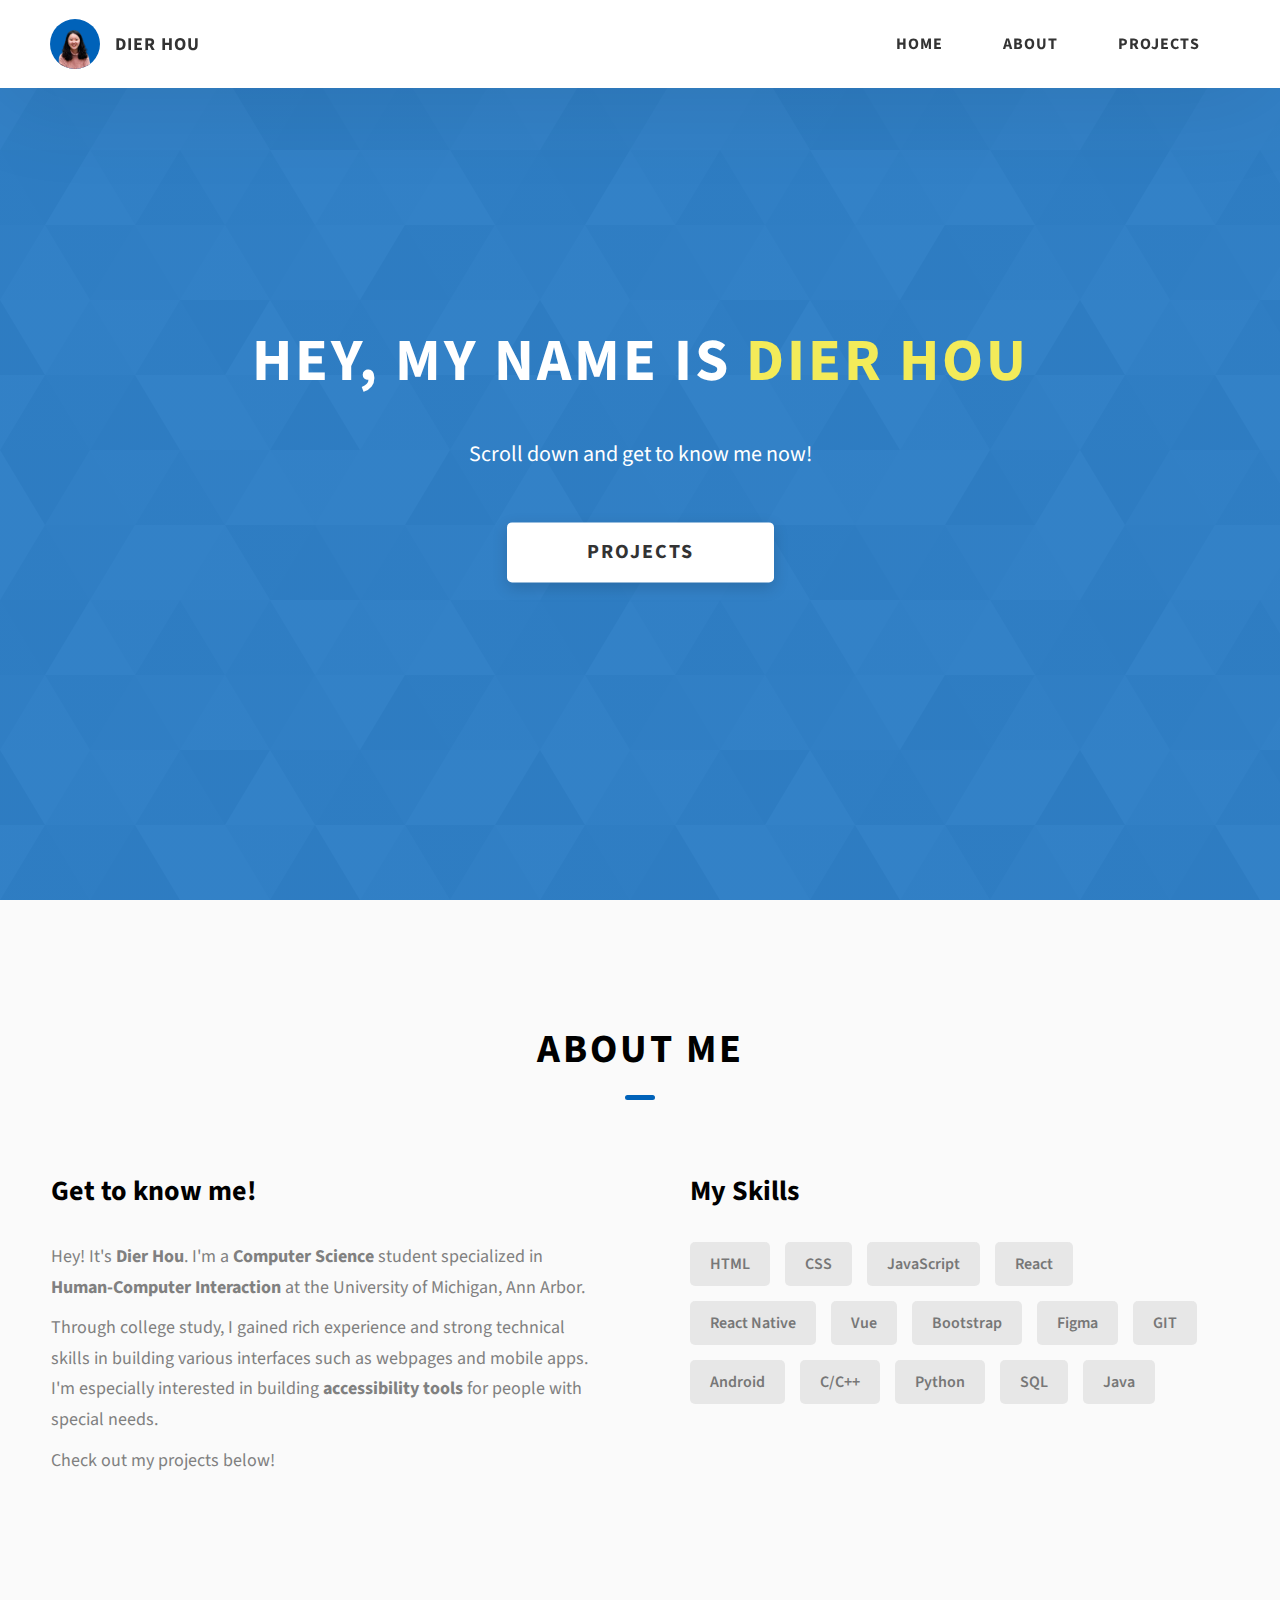
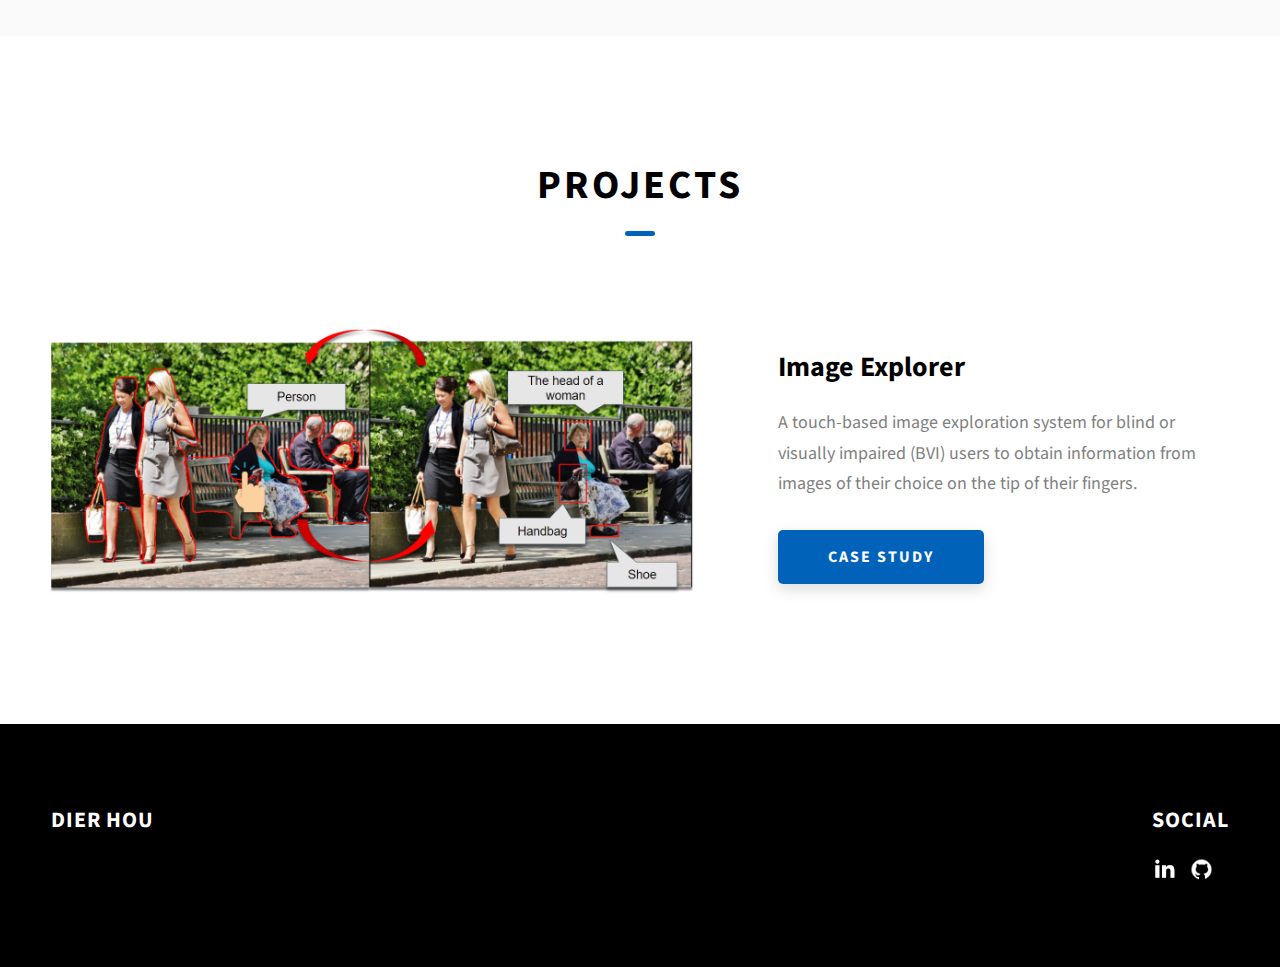
<file: index.html>
<!DOCTYPE html>
<html lang="en">
  <head>
    <meta charset="UTF-8" />
    <meta name="viewport" content="width=device-width, initial-scale=1.0" />
    <meta http-equiv="X-UA-Compatible" content="ie=edge" />
    <title>Dier Hou</title>
    <meta name="description" content="Portfolio Template for Developer" />

    <link rel="icon" href="./assets/png/smile.png" type="image/icon type">
    <link rel="stylesheet" href="css/style.css" />

    <link rel="preconnect" href="https://fonts.googleapis.com" />
    <link rel="preconnect" href="https://fonts.gstatic.com" crossorigin />
    <link
      href="https://fonts.googleapis.com/css2?family=Source+Sans+Pro:wght@400;600;700;900&display=swap"
      rel="stylesheet"
    />
  </head>
  <body>
    <header class="header">
      <div class="header__content">
        <div class="header__logo-container">
          <div class="header__logo-img-cont">
            <img
              src="./assets/png/me-removebg.png"
              alt="Ram Maheshwari Logo Image"
              class="header__logo-img"
            />
          </div>
          <span class="header__logo-sub">Dier Hou</span>
        </div>
        <div class="header__main">
          <ul class="header__links">
            <li class="header__link-wrapper">
              <a href="./index.html" class="header__link"> Home </a>
            </li>
            <li class="header__link-wrapper">
              <a href="./index.html#about" class="header__link">About </a>
            </li>
            <li class="header__link-wrapper">
              <a href="./index.html#projects" class="header__link">
                Projects
              </a>
            </li>
            <!-- <li class="header__link-wrapper">
              <a href="./index.html#contact" class="header__link"> Contact </a>
            </li> -->
          </ul>
          <div class="header__main-ham-menu-cont">
            <img
              src="./assets/svg/ham-menu.svg"
              alt="hamburger menu"
              class="header__main-ham-menu"
            />
            <img
              src="./assets/svg/ham-menu-close.svg"
              alt="hamburger menu close"
              class="header__main-ham-menu-close d-none"
            />
          </div>
        </div>
      </div>
      <div class="header__sm-menu">
        <div class="header__sm-menu-content">
          <ul class="header__sm-menu-links">
            <li class="header__sm-menu-link">
              <a href="./index.html"> Home </a>
            </li>

            <li class="header__sm-menu-link">
              <a href="./index.html#about"> About </a>
            </li>

            <li class="header__sm-menu-link">
              <a href="./index.html#projects"> Projects </a>
            </li>

            <li class="header__sm-menu-link">
              <a href="./index.html#contact"> Contact </a>
            </li>
          </ul>
        </div>
      </div>
    </header>
    <section class="home-hero">
      <div class="home-hero__content">
        <h1 class="heading-primary">Hey, My name is<span class="name-color"> Dier Hou</span></h1>
        <div class="home-hero__info">
          <p class="text-primary">
            Scroll down and get to know me now!
          </p>
        </div>
        <div class="home-hero__cta">
          <a href="./index.html#projects" class="btn btn--bg">Projects</a>
        </div>
      </div>
      <!-- <div class="home-hero__socials">
        <div class="home-hero__social">
          <a href="#" class="home-hero__social-icon-link">
            <img
              src="./assets/png/linkedin-ico.png"
              alt="icon"
              class="home-hero__social-icon"
            />
          </a>
        </div>
        <div class="home-hero__social">
          <a href="#" class="home-hero__social-icon-link">
            <img
              src="./assets/png/github-ico.png"
              alt="icon"
              class="home-hero__social-icon"
            />
          </a>
        </div>
        <div class="home-hero__social">
          <a href="#" class="home-hero__social-icon-link">
            <img
              src="./assets/png/twitter-ico.png"
              alt="icon"
              class="home-hero__social-icon"
            />
          </a>
        </div>
        <div class="home-hero__social">
          <a href="#" class="home-hero__social-icon-link">
            <img
              src="./assets/png/yt-ico.png"
              alt="icon"
              class="home-hero__social-icon"
            />
          </a>
        </div>
        <div class="home-hero__social">
          <a
            href="#"
            class="home-hero__social-icon-link home-hero__social-icon-link--bd-none"
          >
            <img
              src="./assets/png/insta-ico.png"
              alt="icon"
              class="home-hero__social-icon"
            />
          </a>
        </div>
      </div>
      <div class="home-hero__mouse-scroll-cont">
        <div class="mouse"></div>
      </div> -->
    </section>
    <section id="about" class="about sec-pad">
      <div class="main-container">
        <h2 class="heading heading-sec heading-sec__mb-med">
          <span class="heading-sec__main">About Me</span>
          <span class="heading-sec__sub">
            
          </span>
        </h2>
        <div class="about__content">
          <div class="about__content-main">
            <h3 class="about__content-title">Get to know me!</h3>
            <div class="about__content-details">
              <p class="about__content-details-para">
                Hey! It's
                <strong>Dier Hou</strong>. I'm a <strong>Computer Science</strong> student specialized in 
                <strong>Human-Computer Interaction</strong> at the University of Michigan, Ann Arbor.
              </p>
              <p class="about__content-details-para">
                Through college study, I gained rich experience and strong technical skills in building various
                interfaces such as webpages and mobile apps. I'm especially interested in building <strong>accessibility tools</strong>
                 for people with special needs.                
              </p>
              <p class="about__content-details-para">
                Check out my projects below!
              </p>
            </div>
            <!-- <a href="./#contact" class="btn btn--med btn--theme dynamicBgClr"
              >Contact</a
            > -->
          </div>
          <div class="about__content-skills">
            <h3 class="about__content-title">My Skills</h3>
            <div class="skills">
              <div class="skills__skill">HTML</div>
              <div class="skills__skill">CSS</div>
              <div class="skills__skill">JavaScript</div>
              <div class="skills__skill">React</div>
              <div class="skills__skill">React Native</div>
              <div class="skills__skill">Vue</div>
              <div class="skills__skill">Bootstrap</div>
              <div class="skills__skill">Figma</div>
              <div class="skills__skill">GIT</div>
              <div class="skills__skill">Android</div>
              <div class="skills__skill">C/C++</div>
              <div class="skills__skill">Python</div>
              <div class="skills__skill">SQL</div>
              <div class="skills__skill">Java</div>
            </div>
          </div>
        </div>
      </div>
    </section>
    <section id="projects" class="projects sec-pad">
      <div class="main-container">
        <h2 class="heading heading-sec heading-sec__mb-bg">
          <span class="heading-sec__main">Projects</span>
          <span class="heading-sec__sub">
          </span>
        </h2>

        <div class="projects__content">
          <div class="projects__row">
            <div class="projects__row-img-cont">
              <img
                src="./assets/png/imageexplorer.png"
                alt="Software Screenshot"
                class="projects__row-img"
                loading="lazy"
              />
            </div>
            <div class="projects__row-content">
              <h3 class="projects__row-content-title">Image Explorer</h3>
              <p class="projects__row-content-desc">
              A touch-based image exploration system for blind or visually impaired (BVI) users to obtain information from images of their choice
               on the tip of their fingers.
              </p>
              <a
                href="./project-1.html"
                class="btn btn--med btn--theme dynamicBgClr"
                target="_blank"
                >Case Study</a
              >
            </div>
          </div>
          <!-- <div class="projects__row">
            <div class="projects__row-img-cont">
              <img
                src="./assets/jpeg/project-mockup-example.jpeg"
                alt="Software Screenshot"
                class="projects__row-img"
                loading="lazy"
              />
            </div>
            <div class="projects__row-content">
              <h3 class="projects__row-content-title">Project 2</h3>
              <p class="projects__row-content-desc">
                Lorem ipsum dolor sit amet consectetur adipisicing elit. Hic
                facilis tempora, explicabo quae quod deserunt eius sapiente
                praesentium.
              </p>
              <a
                href="./project-2.html"
                class="btn btn--med btn--theme dynamicBgClr"
                target="_blank"
                >Case Study</a
              >
            </div>
          </div>
          <div class="projects__row">
            <div class="projects__row-img-cont">
              <img
                src="./assets/jpeg/project-mockup-example.jpeg"
                alt="Software Screenshot"
                class="projects__row-img"
                loading="lazy"
              />
            </div>
            <div class="projects__row-content">
              <h3 class="projects__row-content-title">Project 3</h3>
              <p class="projects__row-content-desc">
                Lorem ipsum dolor sit amet consectetur adipisicing elit. Hic
                facilis tempora, explicabo quae quod deserunt eius sapiente
                praesentium.
              </p>
              <a
                href="./project-3.html"
                class="btn btn--med btn--theme dynamicBgClr"
                target="_blank"
                >Case Study</a
              >
            </div>
          </div> -->
        </div>
      </div>
    </section>
    <!-- <section id="contact" class="contact sec-pad dynamicBg">
      <div class="main-container">
        <h2 class="heading heading-sec heading-sec__mb-med">
          <span class="heading-sec__main heading-sec__main--lt">Contact</span>
          <span class="heading-sec__sub heading-sec__sub--lt">
            Lorem ipsum dolor sit amet consectetur adipisicing elit. Hic facilis
            tempora explicabo quae quod deserunt eius sapiente
          </span>
        </h2>
        <div class="contact__form-container">
          <form action="#" class="contact__form">
            <div class="contact__form-field">
              <label class="contact__form-label" for="name">Name</label>
              <input
                required
                placeholder="Enter Your Name"
                type="text"
                class="contact__form-input"
                name="name"
                id="name"
              />
            </div>
            <div class="contact__form-field">
              <label class="contact__form-label" for="email">Email</label>
              <input
                required
                placeholder="Enter Your Email"
                type="text"
                class="contact__form-input"
                name="email"
                id="email"
              />
            </div>
            <div class="contact__form-field">
              <label class="contact__form-label" for="message">Message</label>
              <textarea
                required
                cols="30"
                rows="10"
                class="contact__form-input"
                placeholder="Enter Your Message"
                name="message"
                id="message"
              ></textarea>
            </div>
            <button type="submit" class="btn btn--theme contact__btn">
              Submit
            </button>
          </form>
        </div>
      </div>
    </section> -->
    <footer class="main-footer">
      <div class="main-container">
        <div class="main-footer__upper">
          <div class="main-footer__row main-footer__row-1">
            <h2 class="heading heading-sm main-footer__heading-sm">
              <span>Social</span>
            </h2>
            <div class="main-footer__social-cont">
              <a target="_blank" rel="noreferrer" href="https://www.linkedin.com/in/dier-hou-614178227/">
                <img
                  class="main-footer__icon"
                  src="./assets/png/linkedin-ico.png"
                  alt="icon"
                />
              </a>
              <a target="_blank" rel="noreferrer" href="https://github.com/deerHDE">
                <img
                  class="main-footer__icon"
                  src="./assets/png/github-ico.png"
                  alt="icon"
                />
              </a>
            </div>
          </div>
          <div class="main-footer__row main-footer__row-2">
            <h4 class="heading heading-sm text-lt">Dier Hou</h4>
          </div>
        </div>

        <!-- If you give me some credit or shoutout here by linking to my website, then it will be a big thing for me and will help me a lot :) -->
        <!-- <div class="main-footer__lower">
          &copy; Copyright 2021. Made by
          <a rel="noreferrer" target="_blank" href="https://rammaheshwari.com"
            >Ram Maheshwari</a
          >
        </div> -->
      </div>
    </footer>

    <script src="./index.js"></script>
  </body>
</html>
</file>
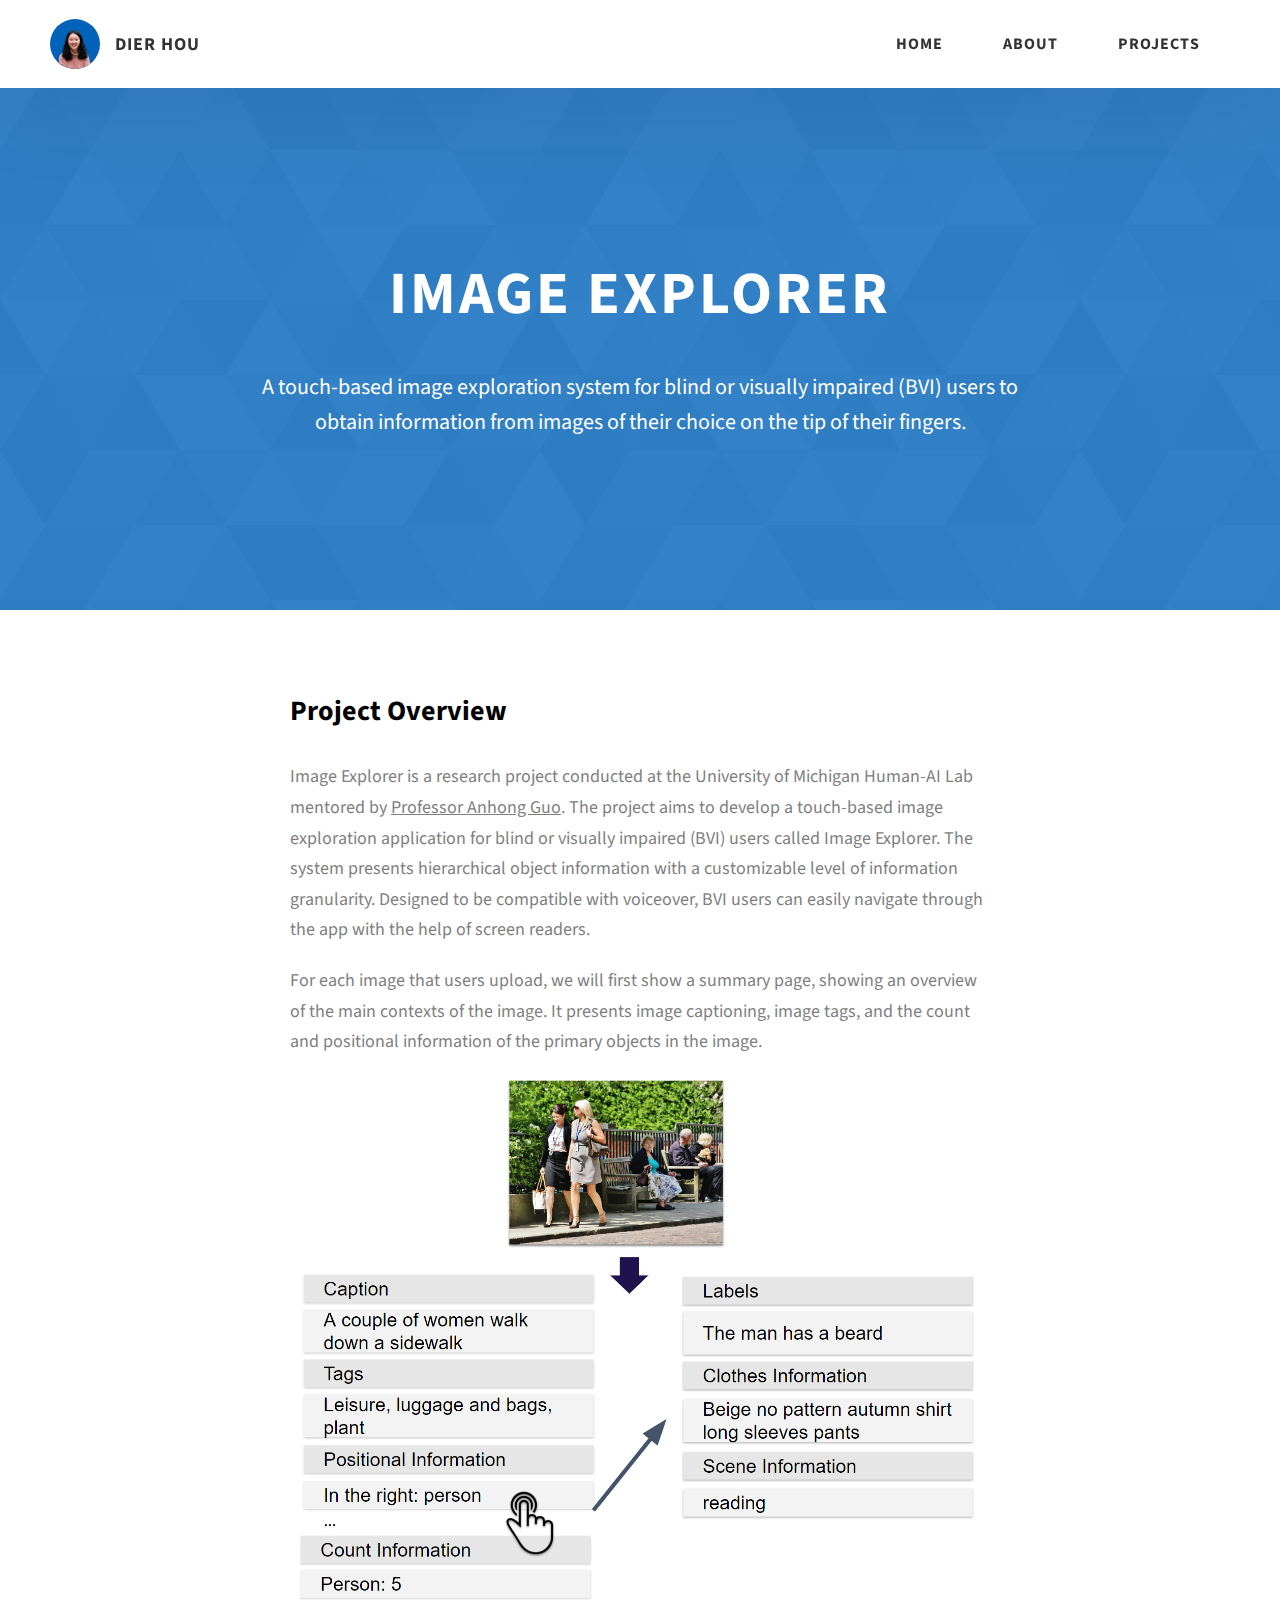
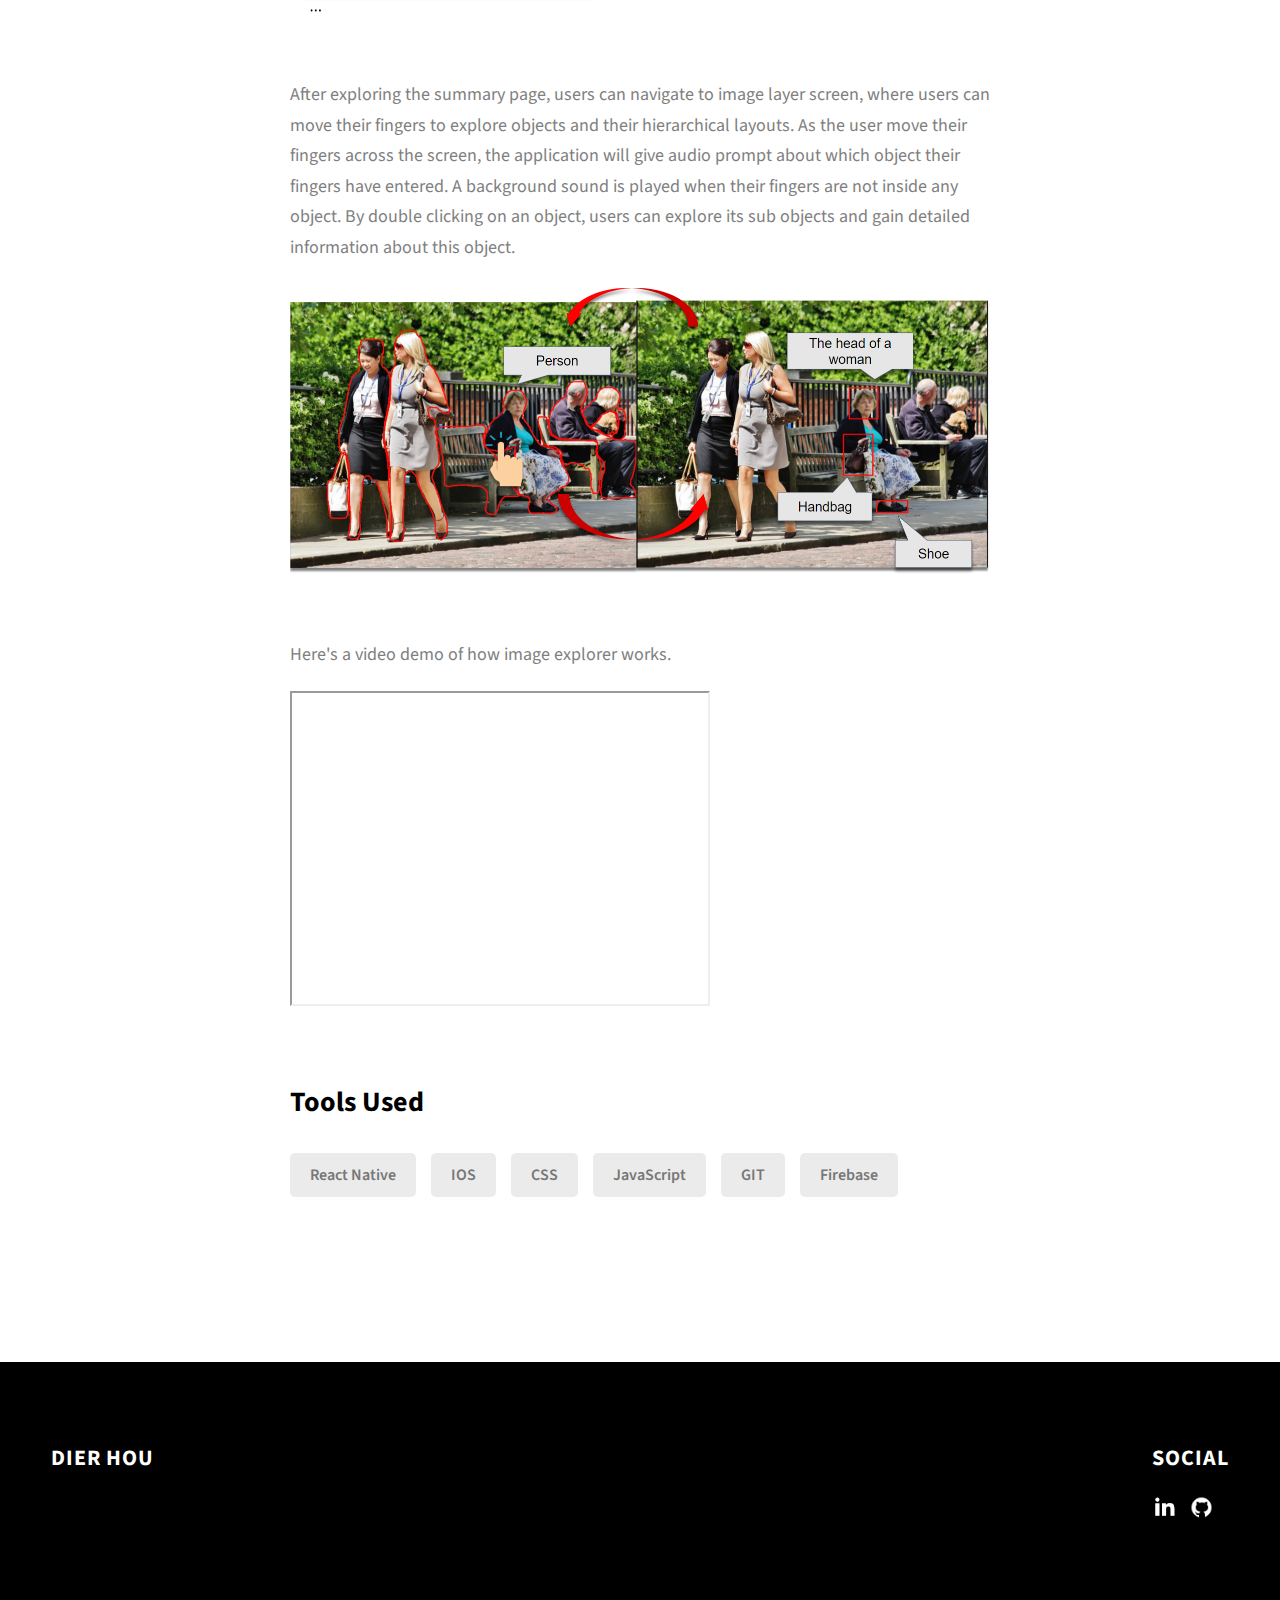
<file: project-1.html>
<!DOCTYPE html>
<html lang="en">
  <head>
    <meta charset="UTF-8" />
    <meta name="viewport" content="width=device-width, initial-scale=1.0" />
    <meta http-equiv="X-UA-Compatible" content="ie=edge" />
    <title>Image Explorer</title>
    <meta name="description" content="Case study page of Project" />

    <link rel="icon" href="./assets/png/smile.png" type="image/icon type">
    <link rel="stylesheet" href="css/style.css" />

    <link rel="preconnect" href="https://fonts.googleapis.com" />
    <link rel="preconnect" href="https://fonts.gstatic.com" crossorigin />
    <link
      href="https://fonts.googleapis.com/css2?family=Source+Sans+Pro:wght@400;600;700;900&display=swap"
      rel="stylesheet"
    />
  </head>
  <body>
    <header class="header">
      <div class="header__content">
        <div class="header__logo-container">
          <div class="header__logo-img-cont">
            <img
              src="./assets/png/me-removebg.png"
              alt="Ram Maheshwari Logo Image"
              class="header__logo-img"
            />
          </div>
          <span class="header__logo-sub">Dier Hou</span>
        </div>
        <div class="header__main">
          <ul class="header__links">
            <li class="header__link-wrapper">
              <a href="./index.html" class="header__link"> Home </a>
            </li>
            <li class="header__link-wrapper">
              <a href="./index.html#about" class="header__link">About </a>
            </li>
            <li class="header__link-wrapper">
              <a href="./index.html#projects" class="header__link">
                Projects
              </a>
            </li>
            <!-- <li class="header__link-wrapper">
              <a href="./index.html#contact" class="header__link"> Contact </a>
            </li> -->
          </ul>
          <div class="header__main-ham-menu-cont">
            <img
              src="./assets/svg/ham-menu.svg"
              alt="hamburger menu"
              class="header__main-ham-menu"
            />
            <img
              src="./assets/svg/ham-menu-close.svg"
              alt="hamburger menu close"
              class="header__main-ham-menu-close d-none"
            />
          </div>
        </div>
      </div>
      <div class="header__sm-menu">
        <div class="header__sm-menu-content">
          <ul class="header__sm-menu-links">
            <li class="header__sm-menu-link">
              <a href="./index.html"> Home </a>
            </li>

            <li class="header__sm-menu-link">
              <a href="./index.html#about"> About </a>
            </li>

            <li class="header__sm-menu-link">
              <a href="./index.html#projects"> Projects </a>
            </li>

            <li class="header__sm-menu-link">
              <a href="./index.html#contact"> Contact </a>
            </li>
          </ul>
        </div>
      </div>
    </header>
    <section class="project-cs-hero">
      <div class="project-cs-hero__content">
        <h1 class="heading-primary">Image Explorer</h1>
        <div class="project-cs-hero__info">
          <p class="text-primary">
            A touch-based image exploration system for blind or visually impaired (BVI) users to obtain information from images of their choice
            on the tip of their fingers.
          </p>
        </div>
        <!-- <div class="project-cs-hero__cta">
          <a href="#" class="btn btn--bg" target="_blank">Live Link</a>
        </div> -->
      </div>
    </section>
    <section class="project-details">
      <div class="main-container">
        <div class="project-details__content">
          <!-- <div class="project-details__showcase-img-cont">
            <img
              src="./assets/png/imageexplorer.png"
              alt="Project Image"
              class="project-details__showcase-img"
            />
          </div> -->
          <div class="project-details__content-main">
            <div class="project-details__desc">
              <h3 class="project-details__content-title">Project Overview</h3>
              <p class="project-details__desc-para">
                Image Explorer is a research project conducted at the University of Michigan Human-AI Lab mentored by <a href="https://guoanhong.com"><u>Professor Anhong Guo</u></a>. The project aims to develop a touch-based image exploration application for blind or visually impaired (BVI) users called Image Explorer. The system presents hierarchical object information with a customizable level of information granularity. Designed to be compatible with voiceover,
                BVI users can easily navigate through the app with the help of screen readers.
              </p>
              <p class="project-details__desc-para">
                For each image that users upload, we will first show a summary page, showing an overview of the main contexts of the image.
                It presents image captioning, image tags, and the count and positional information of the primary objects in the image. 
              </p>
              <div class="project-details__showcase-img-cont">
                <img
                  src="./assets/png/image_explorer_summary.png"
                  alt="Project Image"
                  class="project-details__showcase-img"
                />
              </div>
              <p class="project-details__desc-para">
                After exploring the summary page, users can navigate to image layer screen, where users can move their fingers to explore objects and their hierarchical layouts. As the user move their fingers across the screen, 
                the application will give audio prompt about which object their fingers have entered. A background sound is played when their fingers are not inside any object. By double clicking on an object, users can explore its sub objects and gain detailed information about this object.
              </p>
              <div class="project-details__showcase-img-cont">
                <img
                  src="./assets/png/imageexplorer.png"
                  alt="Project Image"
                  class="project-details__showcase-img"
                />
              </div>
              <p class="project-details__desc-para">
                Here's a video demo of how image explorer works.
              </p>
              <iframe width="420" height="315"
                src="https://www.youtube.com/embed/5Z_PGg9wox0">
              </iframe>
            </div>
            <div class="project-details__tools-used">
              <h3 class="project-details__content-title">Tools Used</h3>
              <div class="skills">
                <div class="skills__skill">React Native</div>
                <div class="skills__skill">IOS</div>
                <div class="skills__skill">CSS</div>
                <div class="skills__skill">JavaScript</div>
                <div class="skills__skill">GIT</div>
                <div class="skills__skill">Firebase</div>
              </div>
            </div>
          </div>
        </div>
      </div>
    </section>
    <footer class="main-footer">
      <div class="main-container">
        <div class="main-footer__upper">
          <div class="main-footer__row main-footer__row-1">
            <h2 class="heading heading-sm main-footer__heading-sm">
              <span>Social</span>
            </h2>
            <div class="main-footer__social-cont">
              <a target="_blank" rel="noreferrer" href="https://www.linkedin.com/in/dier-hou-614178227/">
                <img
                  class="main-footer__icon"
                  src="./assets/png/linkedin-ico.png"
                  alt="icon"
                />
              </a>
              <a target="_blank" rel="noreferrer" href="https://github.com/deerHDE">
                <img
                  class="main-footer__icon"
                  src="./assets/png/github-ico.png"
                  alt="icon"
                />
              </a>
            </div>
          </div>
          <div class="main-footer__row main-footer__row-2">
            <h4 class="heading heading-sm text-lt">Dier Hou</h4>
            <p class="main-footer__short-desc">
            </p>
          </div>
        </div>

        <!-- <div class="main-footer__lower">
          &copy; Copyright 2021. Made by
          <a rel="noreferrer" target="_blank" href="https://rammaheshwari.com"
            >Ram Maheshwari</a
          >
        </div> -->
      </div>
    </footer>
    <script src="./index.js"></script>
  </body>
</html>
</file>
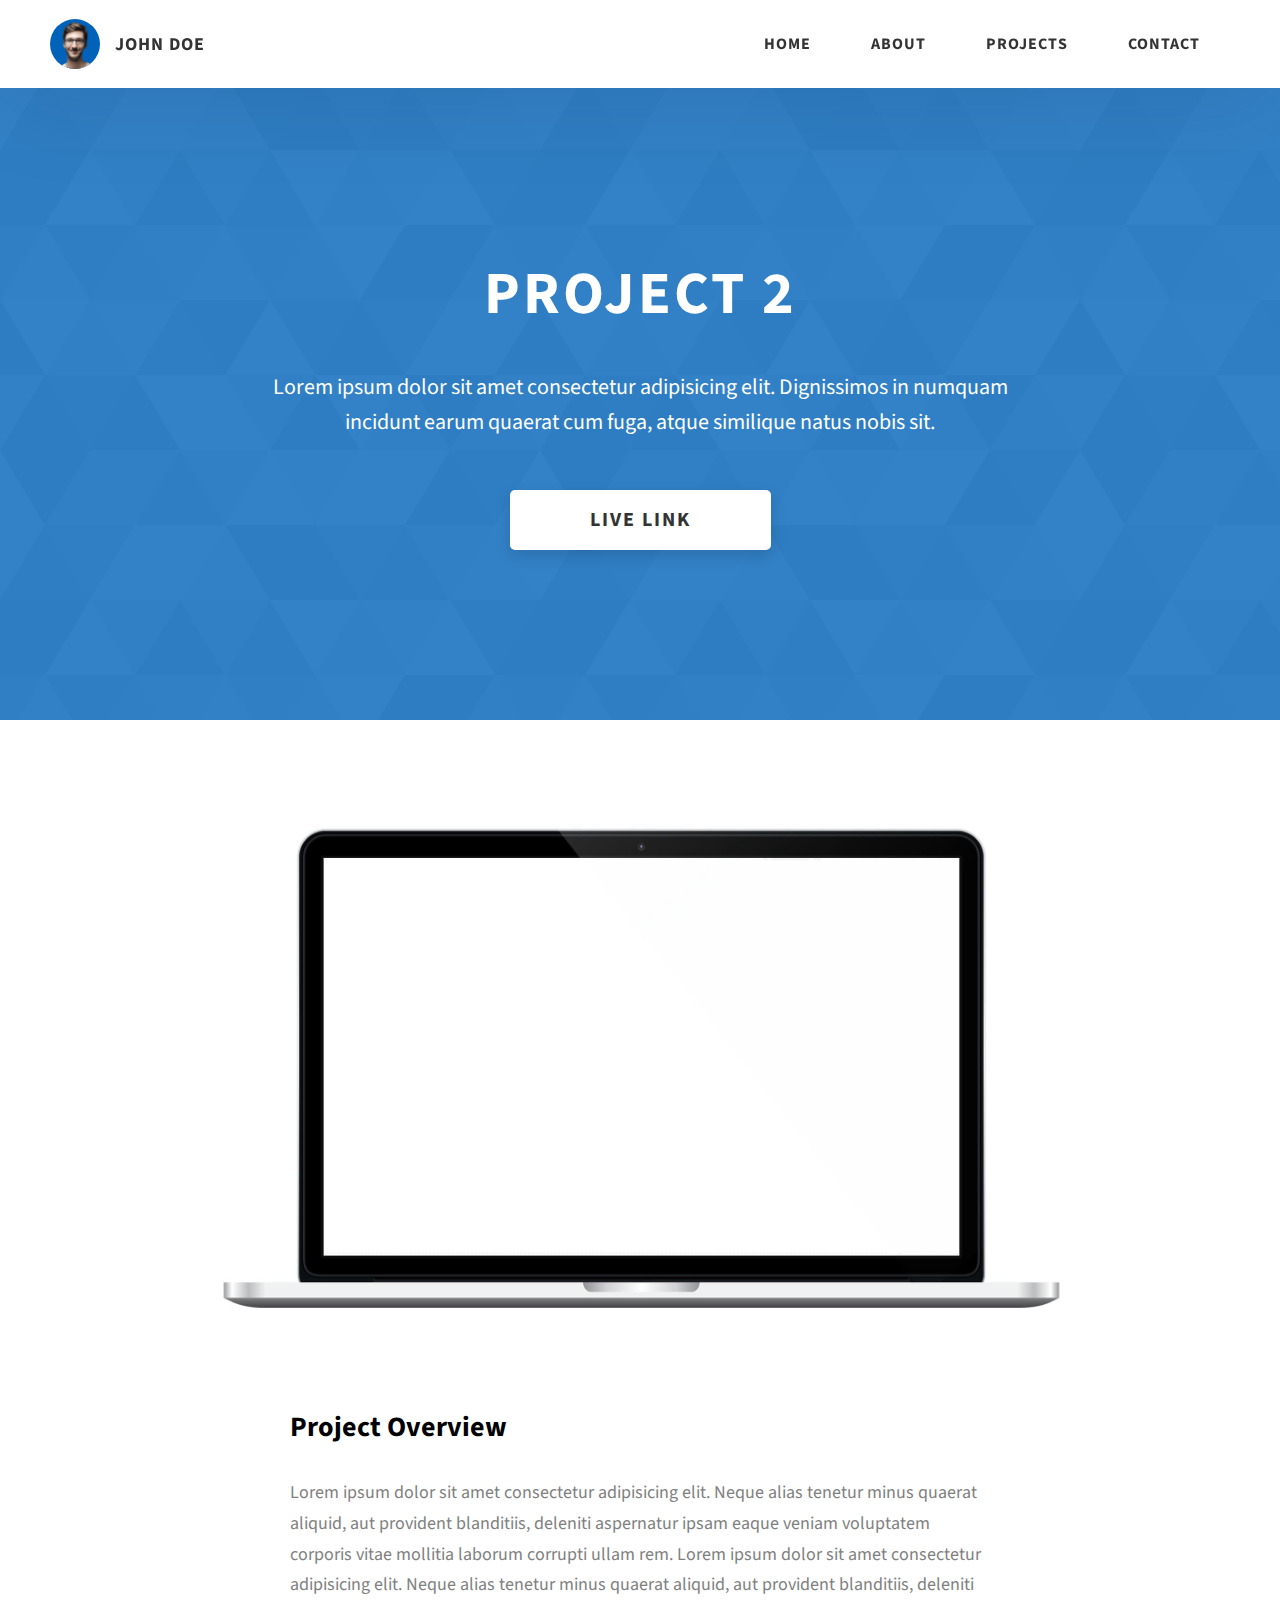
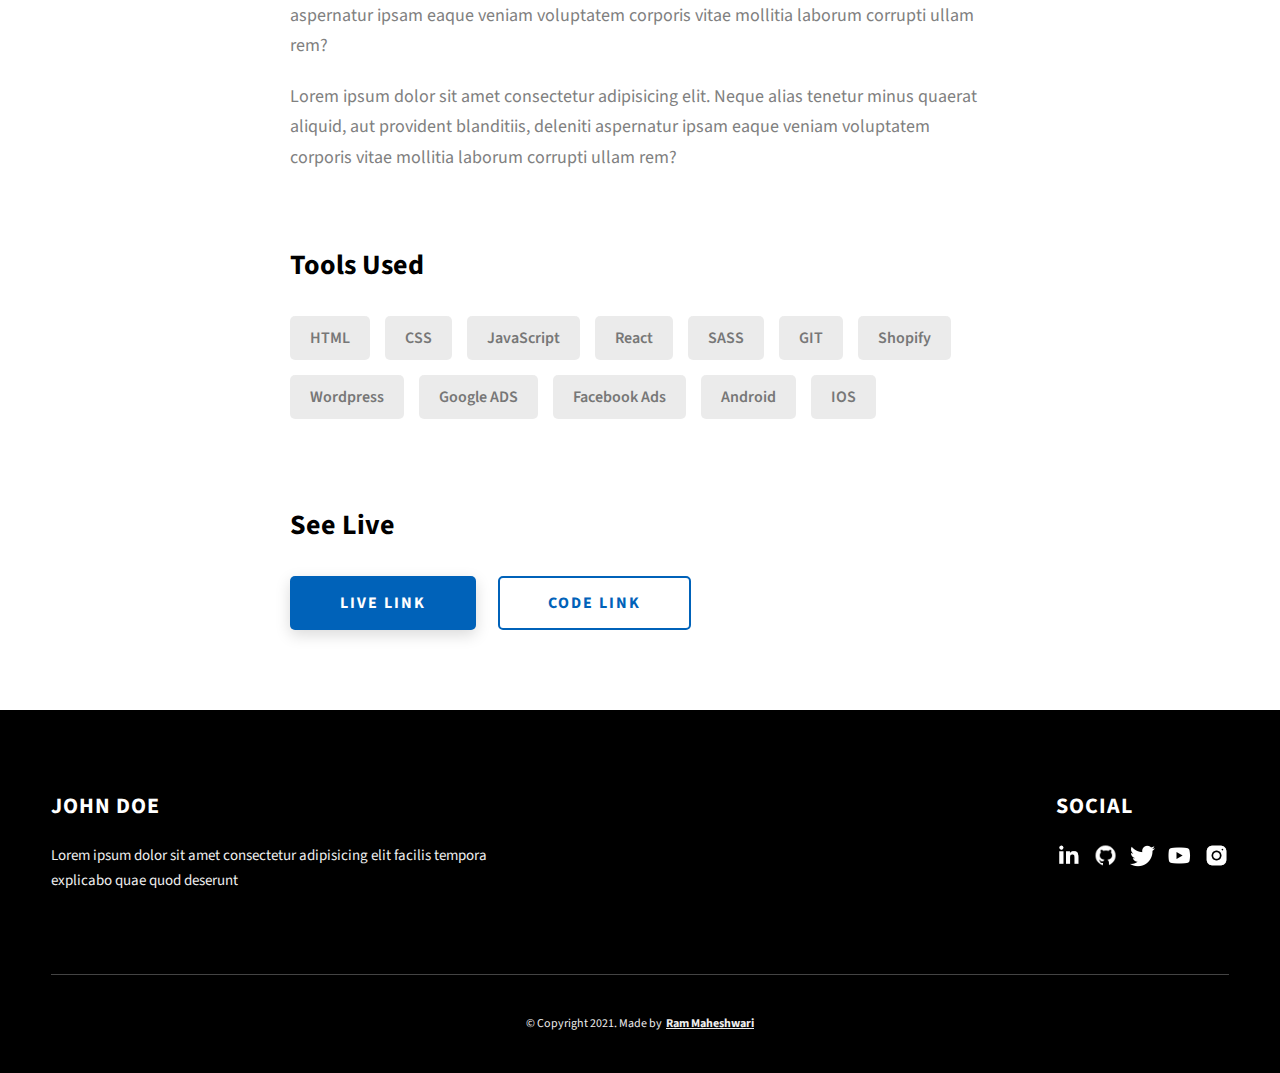
<file: project-2.html>
<!DOCTYPE html>
<html lang="en">
  <head>
    <meta charset="UTF-8" />
    <meta name="viewport" content="width=device-width, initial-scale=1.0" />
    <meta http-equiv="X-UA-Compatible" content="ie=edge" />
    <title>Case Study of Project 2</title>
    <meta name="description" content="Case study page of Project" />

    <link rel="stylesheet" href="css/style.css" />

    <link rel="preconnect" href="https://fonts.googleapis.com" />
    <link rel="preconnect" href="https://fonts.gstatic.com" crossorigin />
    <link
      href="https://fonts.googleapis.com/css2?family=Source+Sans+Pro:wght@400;600;700;900&display=swap"
      rel="stylesheet"
    />
  </head>
  <body>
    <header class="header">
      <div class="header__content">
        <div class="header__logo-container">
          <div class="header__logo-img-cont">
            <img
              src="./assets/png/john-doe.png"
              alt="Ram Maheshwari Logo Image"
              class="header__logo-img"
            />
          </div>
          <span class="header__logo-sub">John Doe</span>
        </div>
        <div class="header__main">
          <ul class="header__links">
            <li class="header__link-wrapper">
              <a href="./index.html" class="header__link"> Home </a>
            </li>
            <li class="header__link-wrapper">
              <a href="./index.html#about" class="header__link">About </a>
            </li>
            <li class="header__link-wrapper">
              <a href="./index.html#projects" class="header__link">
                Projects
              </a>
            </li>
            <li class="header__link-wrapper">
              <a href="./index.html#contact" class="header__link"> Contact </a>
            </li>
          </ul>
          <div class="header__main-ham-menu-cont">
            <img
              src="./assets/svg/ham-menu.svg"
              alt="hamburger menu"
              class="header__main-ham-menu"
            />
            <img
              src="./assets/svg/ham-menu-close.svg"
              alt="hamburger menu close"
              class="header__main-ham-menu-close d-none"
            />
          </div>
        </div>
      </div>
      <div class="header__sm-menu">
        <div class="header__sm-menu-content">
          <ul class="header__sm-menu-links">
            <li class="header__sm-menu-link">
              <a href="./index.html"> Home </a>
            </li>

            <li class="header__sm-menu-link">
              <a href="./index.html#about"> About </a>
            </li>

            <li class="header__sm-menu-link">
              <a href="./index.html#projects"> Projects </a>
            </li>

            <li class="header__sm-menu-link">
              <a href="./index.html#contact"> Contact </a>
            </li>
          </ul>
        </div>
      </div>
    </header>
    <section class="project-cs-hero">
      <div class="project-cs-hero__content">
        <h1 class="heading-primary">Project 2</h1>
        <div class="project-cs-hero__info">
          <p class="text-primary">
            Lorem ipsum dolor sit amet consectetur adipisicing elit. Dignissimos
            in numquam incidunt earum quaerat cum fuga, atque similique natus
            nobis sit.
          </p>
        </div>
        <div class="project-cs-hero__cta">
          <a href="#" class="btn btn--bg" target="_blank">Live Link</a>
        </div>
      </div>
    </section>
    <section class="project-details">
      <div class="main-container">
        <div class="project-details__content">
          <div class="project-details__showcase-img-cont">
            <img
              src="./assets/jpeg/project-mockup-example.jpeg"
              alt="Project Image"
              class="project-details__showcase-img"
            />
          </div>
          <div class="project-details__content-main">
            <div class="project-details__desc">
              <h3 class="project-details__content-title">Project Overview</h3>
              <p class="project-details__desc-para">
                Lorem ipsum dolor sit amet consectetur adipisicing elit. Neque
                alias tenetur minus quaerat aliquid, aut provident blanditiis,
                deleniti aspernatur ipsam eaque veniam voluptatem corporis vitae
                mollitia laborum corrupti ullam rem. Lorem ipsum dolor sit amet
                consectetur adipisicing elit. Neque alias tenetur minus quaerat
                aliquid, aut provident blanditiis, deleniti aspernatur ipsam
                eaque veniam voluptatem corporis vitae mollitia laborum corrupti
                ullam rem?
              </p>
              <p class="project-details__desc-para">
                Lorem ipsum dolor sit amet consectetur adipisicing elit. Neque
                alias tenetur minus quaerat aliquid, aut provident blanditiis,
                deleniti aspernatur ipsam eaque veniam voluptatem corporis vitae
                mollitia laborum corrupti ullam rem?
              </p>
            </div>
            <div class="project-details__tools-used">
              <h3 class="project-details__content-title">Tools Used</h3>
              <div class="skills">
                <div class="skills__skill">HTML</div>
                <div class="skills__skill">CSS</div>
                <div class="skills__skill">JavaScript</div>
                <div class="skills__skill">React</div>
                <div class="skills__skill">SASS</div>
                <div class="skills__skill">GIT</div>
                <div class="skills__skill">Shopify</div>
                <div class="skills__skill">Wordpress</div>
                <div class="skills__skill">Google ADS</div>
                <div class="skills__skill">Facebook Ads</div>
                <div class="skills__skill">Android</div>
                <div class="skills__skill">IOS</div>
              </div>
            </div>
            <div class="project-details__links">
              <h3 class="project-details__content-title">See Live</h3>
              <a
                href="#"
                class="btn btn--med btn--theme project-details__links-btn"
                target="_blank"
                >Live Link</a
              >
              <a
                href="#"
                class="btn btn--med btn--theme-inv project-details__links-btn"
                target="_blank"
                >Code Link</a
              >
            </div>
          </div>
        </div>
      </div>
    </section>
    <footer class="main-footer">
      <div class="main-container">
        <div class="main-footer__upper">
          <div class="main-footer__row main-footer__row-1">
            <h2 class="heading heading-sm main-footer__heading-sm">
              <span>Social</span>
            </h2>
            <div class="main-footer__social-cont">
              <a target="_blank" rel="noreferrer" href="#">
                <img
                  class="main-footer__icon"
                  src="./assets/png/linkedin-ico.png"
                  alt="icon"
                />
              </a>
              <a target="_blank" rel="noreferrer" href="#">
                <img
                  class="main-footer__icon"
                  src="./assets/png/github-ico.png"
                  alt="icon"
                />
              </a>
              <a target="_blank" rel="noreferrer" href="#">
                <img
                  class="main-footer__icon"
                  src="./assets/png/twitter-ico.png"
                  alt="icon"
                />
              </a>
              <a target="_blank" rel="noreferrer" href="#">
                <img
                  class="main-footer__icon"
                  src="./assets/png/yt-ico.png"
                  alt="icon"
                />
              </a>
              <a target="_blank" rel="noreferrer" href="#">
                <img
                  class="main-footer__icon main-footer__icon--mr-none"
                  src="./assets/png/insta-ico.png"
                  alt="icon"
                />
              </a>
            </div>
          </div>
          <div class="main-footer__row main-footer__row-2">
            <h4 class="heading heading-sm text-lt">John Doe</h4>
            <p class="main-footer__short-desc">
              Lorem ipsum dolor sit amet consectetur adipisicing elit facilis
              tempora explicabo quae quod deserunt
            </p>
          </div>
        </div>

        <div class="main-footer__lower">
          &copy; Copyright 2021. Made by
          <a rel="noreferrer" target="_blank" href="https://rammaheshwari.com"
            >Ram Maheshwari</a
          >
        </div>
      </div>
    </footer>
    <script src="./index.js"></script>
  </body>
</html>
</file>
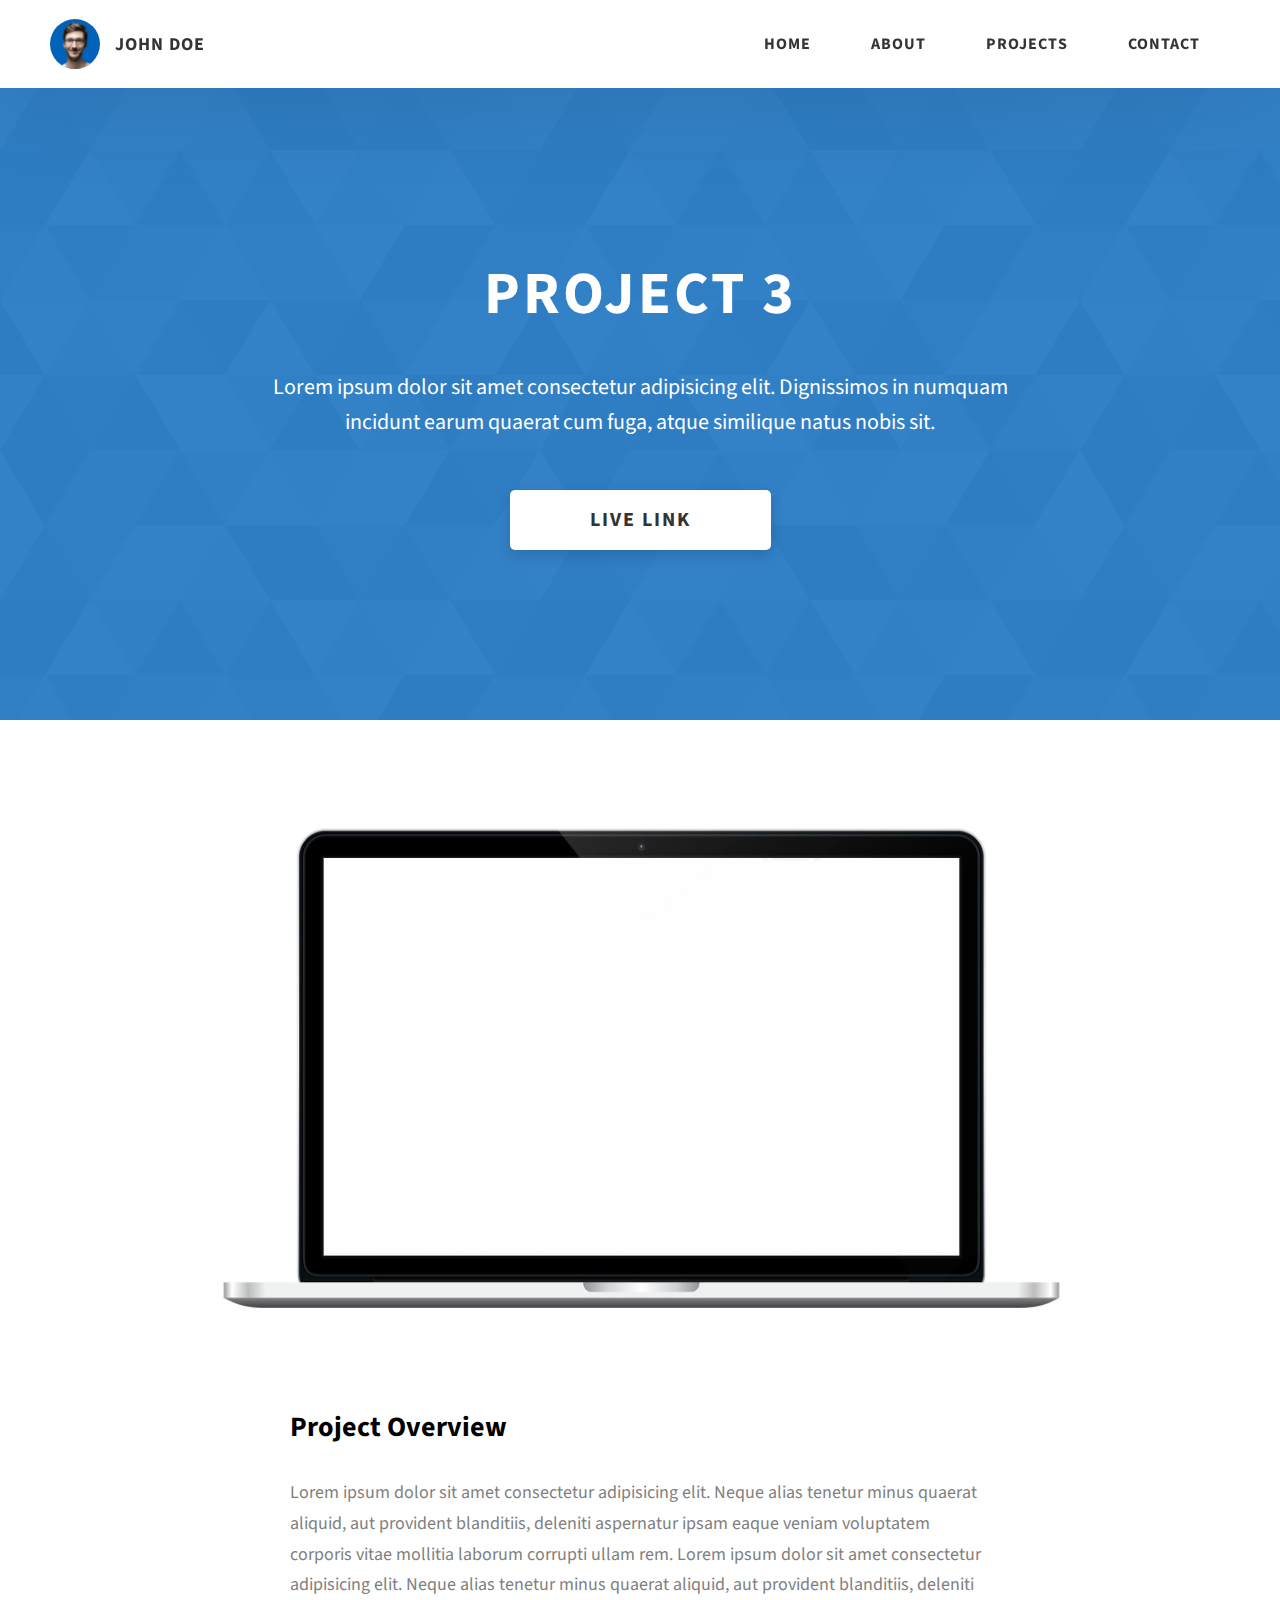
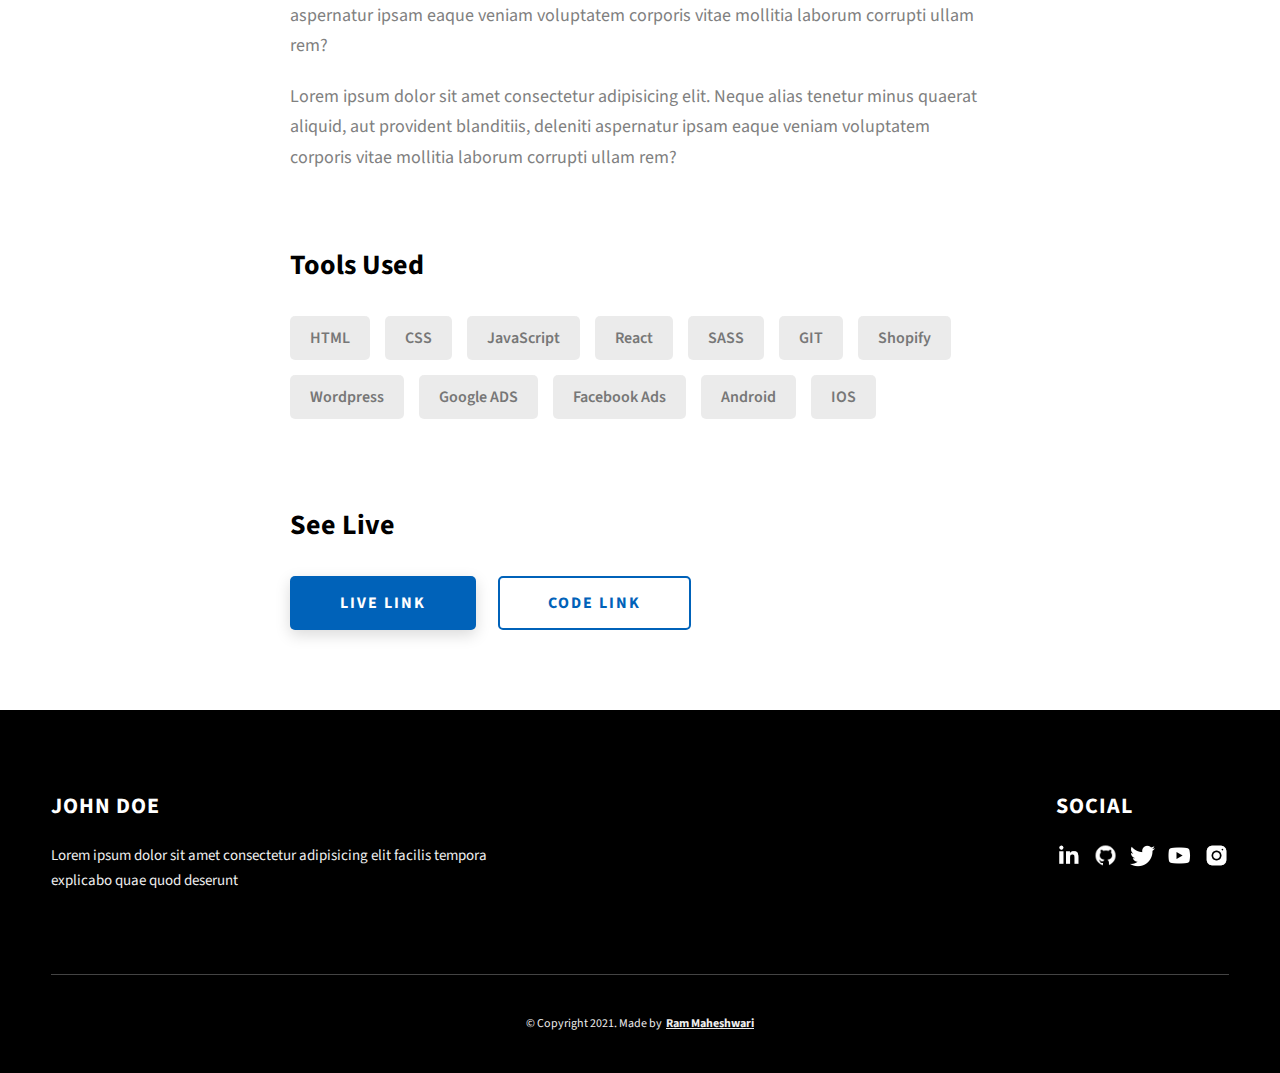
<file: project-3.html>
<!DOCTYPE html>
<html lang="en">
  <head>
    <meta charset="UTF-8" />
    <meta name="viewport" content="width=device-width, initial-scale=1.0" />
    <meta http-equiv="X-UA-Compatible" content="ie=edge" />
    <title>Case Study of Project 3</title>
    <meta name="description" content="Case study page of Project" />

    <link rel="stylesheet" href="css/style.css" />

    <link rel="preconnect" href="https://fonts.googleapis.com" />
    <link rel="preconnect" href="https://fonts.gstatic.com" crossorigin />
    <link
      href="https://fonts.googleapis.com/css2?family=Source+Sans+Pro:wght@400;600;700;900&display=swap"
      rel="stylesheet"
    />
  </head>
  <body>
    <header class="header">
      <div class="header__content">
        <div class="header__logo-container">
          <div class="header__logo-img-cont">
            <img
              src="./assets/png/john-doe.png"
              alt="Ram Maheshwari Logo Image"
              class="header__logo-img"
            />
          </div>
          <span class="header__logo-sub">John Doe</span>
        </div>
        <div class="header__main">
          <ul class="header__links">
            <li class="header__link-wrapper">
              <a href="./index.html" class="header__link"> Home </a>
            </li>
            <li class="header__link-wrapper">
              <a href="./index.html#about" class="header__link">About </a>
            </li>
            <li class="header__link-wrapper">
              <a href="./index.html#projects" class="header__link">
                Projects
              </a>
            </li>
            <li class="header__link-wrapper">
              <a href="./index.html#contact" class="header__link"> Contact </a>
            </li>
          </ul>
          <div class="header__main-ham-menu-cont">
            <img
              src="./assets/svg/ham-menu.svg"
              alt="hamburger menu"
              class="header__main-ham-menu"
            />
            <img
              src="./assets/svg/ham-menu-close.svg"
              alt="hamburger menu close"
              class="header__main-ham-menu-close d-none"
            />
          </div>
        </div>
      </div>
      <div class="header__sm-menu">
        <div class="header__sm-menu-content">
          <ul class="header__sm-menu-links">
            <li class="header__sm-menu-link">
              <a href="./index.html"> Home </a>
            </li>

            <li class="header__sm-menu-link">
              <a href="./index.html#about"> About </a>
            </li>

            <li class="header__sm-menu-link">
              <a href="./index.html#projects"> Projects </a>
            </li>

            <li class="header__sm-menu-link">
              <a href="./index.html#contact"> Contact </a>
            </li>
          </ul>
        </div>
      </div>
    </header>
    <section class="project-cs-hero">
      <div class="project-cs-hero__content">
        <h1 class="heading-primary">Project 3</h1>
        <div class="project-cs-hero__info">
          <p class="text-primary">
            Lorem ipsum dolor sit amet consectetur adipisicing elit. Dignissimos
            in numquam incidunt earum quaerat cum fuga, atque similique natus
            nobis sit.
          </p>
        </div>
        <div class="project-cs-hero__cta">
          <a href="#" class="btn btn--bg" target="_blank">Live Link</a>
        </div>
      </div>
    </section>
    <section class="project-details">
      <div class="main-container">
        <div class="project-details__content">
          <div class="project-details__showcase-img-cont">
            <img
              src="./assets/jpeg/project-mockup-example.jpeg"
              alt="Project Image"
              class="project-details__showcase-img"
            />
          </div>
          <div class="project-details__content-main">
            <div class="project-details__desc">
              <h3 class="project-details__content-title">Project Overview</h3>
              <p class="project-details__desc-para">
                Lorem ipsum dolor sit amet consectetur adipisicing elit. Neque
                alias tenetur minus quaerat aliquid, aut provident blanditiis,
                deleniti aspernatur ipsam eaque veniam voluptatem corporis vitae
                mollitia laborum corrupti ullam rem. Lorem ipsum dolor sit amet
                consectetur adipisicing elit. Neque alias tenetur minus quaerat
                aliquid, aut provident blanditiis, deleniti aspernatur ipsam
                eaque veniam voluptatem corporis vitae mollitia laborum corrupti
                ullam rem?
              </p>
              <p class="project-details__desc-para">
                Lorem ipsum dolor sit amet consectetur adipisicing elit. Neque
                alias tenetur minus quaerat aliquid, aut provident blanditiis,
                deleniti aspernatur ipsam eaque veniam voluptatem corporis vitae
                mollitia laborum corrupti ullam rem?
              </p>
            </div>
            <div class="project-details__tools-used">
              <h3 class="project-details__content-title">Tools Used</h3>
              <div class="skills">
                <div class="skills__skill">HTML</div>
                <div class="skills__skill">CSS</div>
                <div class="skills__skill">JavaScript</div>
                <div class="skills__skill">React</div>
                <div class="skills__skill">SASS</div>
                <div class="skills__skill">GIT</div>
                <div class="skills__skill">Shopify</div>
                <div class="skills__skill">Wordpress</div>
                <div class="skills__skill">Google ADS</div>
                <div class="skills__skill">Facebook Ads</div>
                <div class="skills__skill">Android</div>
                <div class="skills__skill">IOS</div>
              </div>
            </div>
            <div class="project-details__links">
              <h3 class="project-details__content-title">See Live</h3>
              <a
                href="#"
                class="btn btn--med btn--theme project-details__links-btn"
                target="_blank"
                >Live Link</a
              >
              <a
                href="#"
                class="btn btn--med btn--theme-inv project-details__links-btn"
                target="_blank"
                >Code Link</a
              >
            </div>
          </div>
        </div>
      </div>
    </section>
    <footer class="main-footer">
      <div class="main-container">
        <div class="main-footer__upper">
          <div class="main-footer__row main-footer__row-1">
            <h2 class="heading heading-sm main-footer__heading-sm">
              <span>Social</span>
            </h2>
            <div class="main-footer__social-cont">
              <a target="_blank" rel="noreferrer" href="#">
                <img
                  class="main-footer__icon"
                  src="./assets/png/linkedin-ico.png"
                  alt="icon"
                />
              </a>
              <a target="_blank" rel="noreferrer" href="#">
                <img
                  class="main-footer__icon"
                  src="./assets/png/github-ico.png"
                  alt="icon"
                />
              </a>
              <a target="_blank" rel="noreferrer" href="#">
                <img
                  class="main-footer__icon"
                  src="./assets/png/twitter-ico.png"
                  alt="icon"
                />
              </a>
              <a target="_blank" rel="noreferrer" href="#">
                <img
                  class="main-footer__icon"
                  src="./assets/png/yt-ico.png"
                  alt="icon"
                />
              </a>
              <a target="_blank" rel="noreferrer" href="#">
                <img
                  class="main-footer__icon main-footer__icon--mr-none"
                  src="./assets/png/insta-ico.png"
                  alt="icon"
                />
              </a>
            </div>
          </div>
          <div class="main-footer__row main-footer__row-2">
            <h4 class="heading heading-sm text-lt">John Doe</h4>
            <p class="main-footer__short-desc">
              Lorem ipsum dolor sit amet consectetur adipisicing elit facilis
              tempora explicabo quae quod deserunt
            </p>
          </div>
        </div>

        <div class="main-footer__lower">
          &copy; Copyright 2021. Made by
          <a rel="noreferrer" target="_blank" href="https://rammaheshwari.com"
            >Ram Maheshwari</a
          >
        </div>
      </div>
    </footer>
    <script src="./index.js"></script>
  </body>
</html>
</file>
<file: css/style.css>
/*
0 - 600px:      Phone
600 - 900px:    Tablet portrait
900 - 1200px:   Tablet landscape
[1200 - 1800] is where our normal styles apply
1800px + :      Big desktop
$breakpoint arguement choices:
- phone
- tab-port
- tab-land
- big-desktop

Inside media queries 1em is always 16px i.e 1em = 16px at every screen size only inside media queries
*/
*,
*::after,
*::before {
  margin: 0;
  padding: 0;
  box-sizing: inherit;
  font-family: inherit; }

html {
  font-size: 62.5%;
  scroll-behavior: smooth; }
  @media only screen and (max-width: 75em) {
    html {
      font-size: 59%; } }
  @media only screen and (max-width: 56.25em) {
    html {
      font-size: 56%; } }
  @media only screen and (min-width: 112.5em) {
    html {
      font-size: 65%; } }

body {
  box-sizing: border-box;
  position: relative;
  line-height: 1.5;
  font-family: sans-serif;
  overflow-x: hidden;
  overflow-y: scroll;
  font-family: 'Source Sans Pro', sans-serif; }

a {
  text-decoration: none;
  color: inherit; }

li {
  list-style: none; }

input:focus,
button:focus,
a:focus,
textarea:focus {
  outline: none; }

button {
  border: none;
  cursor: pointer; }

textarea {
  resize: none; }

.heading-primary {
  font-size: 6rem;
  text-transform: uppercase;
  letter-spacing: 3px;
  text-align: center; }
  @media only screen and (max-width: 37.5em) {
    .heading-primary {
      font-size: 4.5rem; } }

.heading-sec__mb-bg {
  margin-bottom: 11rem; }
  @media only screen and (max-width: 56.25em) {
    .heading-sec__mb-bg {
      margin-bottom: 8rem; } }

.heading-sec__mb-med {
  margin-bottom: 9rem; }
  @media only screen and (max-width: 56.25em) {
    .heading-sec__mb-med {
      margin-bottom: 8rem; } }

.heading-sec__main {
  display: block;
  font-size: 4rem;
  text-transform: uppercase;
  letter-spacing: 1px;
  letter-spacing: 3px;
  text-align: center;
  margin-bottom: 3.5rem;
  position: relative; }
  .heading-sec__main--lt {
    color: #fff; }
    .heading-sec__main--lt::after {
      content: '';
      background: #fff !important; }
  .heading-sec__main::after {
    content: '';
    position: absolute;
    top: calc(100% + 1.5rem);
    height: 5px;
    width: 3rem;
    background: #0062b9;
    left: 50%;
    transform: translateX(-50%);
    border-radius: 5px; }
    @media only screen and (max-width: 37.5em) {
      .heading-sec__main::after {
        top: calc(100% + 1.2rem); } }

.heading-sec__sub {
  display: block;
  text-align: center;
  color: #777;
  font-size: 2rem;
  font-weight: 500;
  max-width: 80rem;
  margin: auto;
  line-height: 1.6; }
  @media only screen and (max-width: 37.5em) {
    .heading-sec__sub {
      font-size: 1.8rem; } }
  .heading-sec__sub--lt {
    color: #eee; }

.heading-sm {
  font-size: 2.2rem;
  text-transform: uppercase;
  letter-spacing: 1px; }

.main-container {
  max-width: 120rem;
  margin: auto;
  width: 92%; }

.btn {
  background: #fff;
  color: #333;
  text-transform: uppercase;
  letter-spacing: 2px;
  display: inline-block;
  font-weight: 700;
  border-radius: 5px;
  box-shadow: 0 5px 15px 0 rgba(0, 0, 0, 0.15);
  transition: transform .3s; }
  .btn:hover {
    transform: translateY(-3px); }
  .btn--bg {
    padding: 1.5rem 8rem;
    font-size: 2rem; }
  .btn--med {
    padding: 1.5rem 5rem;
    font-size: 1.6rem; }
  .btn--theme {
    background: #0062b9;
    color: #fff; }
  .btn--theme-inv {
    color: #0062b9;
    background: #fff;
    border: 2px solid #0062b9;
    box-shadow: none;
    padding: calc(1.5rem - 2px) calc(5rem - 2px); }

.sec-pad {
  padding: 12rem 0; }
  @media only screen and (max-width: 56.25em) {
    .sec-pad {
      padding: 8rem 0; } }

.text-primary {
  color: #fff;
  font-size: 2.2rem;
  text-align: center;
  width: 100%;
  line-height: 1.6; }
  @media only screen and (max-width: 37.5em) {
    .text-primary {
      font-size: 2rem; } }

.d-none {
  display: none; }

.home-hero {
  color: #fff;
  background: linear-gradient(to right, rgba(0, 98, 185, 0.8), rgba(0, 98, 185, 0.8)), url(../assets/svg/common-bg.svg);
  background-position: center;
  height: 100vh;
  min-height: 80rem;
  max-height: 120rem;
  position: relative; }
  @media only screen and (max-width: 37.5em) {
    .home-hero {
      height: unset;
      min-height: unset; } }
  .home-hero__socials {
    position: absolute;
    top: 50%;
    border: 2px solid #eee;
    border-left: 2px solid #eee;
    transform: translateY(-50%); }
    @media only screen and (max-width: 56.25em) {
      .home-hero__socials {
        display: none; } }
  .home-hero__mouse-scroll-cont {
    position: absolute;
    bottom: 3%;
    left: 50%;
    transform: translateX(-50%); }
    @media only screen and (max-width: 37.5em) {
      .home-hero__mouse-scroll-cont {
        display: none; } }
  .home-hero__social {
    width: 5rem; }
  .home-hero__social-icon-link {
    width: 100%;
    display: block;
    padding: 1.2rem;
    border-bottom: 2px solid #eee;
    transition: background .3s; }
    .home-hero__social-icon-link:hover {
      background: rgba(255, 255, 255, 0.1); }
    .home-hero__social-icon-link--bd-none {
      border-bottom: 0; }
  .home-hero__social-icon {
    width: 100%; }
  .home-hero__content {
    position: absolute;
    top: 50%;
    left: 50%;
    transform: translate(-50%, -50%);
    max-width: 90rem;
    width: 92%; }
    @media only screen and (max-width: 37.5em) {
      .home-hero__content {
        padding: 19rem 0 13rem 0;
        margin: auto;
        position: static;
        transform: translate(0, 0); } }
  .home-hero__info {
    margin: 3rem auto 0 auto;
    max-width: 80rem; }
  .home-hero__cta {
    margin-top: 5rem;
    text-align: center; }

.about {
  background: #fafafa; }
  .about__content {
    display: grid;
    grid-template-columns: 1fr 1fr;
    grid-gap: 10rem; }
    @media only screen and (max-width: 56.25em) {
      .about__content {
        grid-template-columns: 1fr;
        grid-gap: 8rem; } }
    .about__content-title {
      font-weight: 700;
      font-size: 2.8rem;
      margin-bottom: 3rem; }
      @media only screen and (max-width: 37.5em) {
        .about__content-title {
          font-size: 2.4rem; } }
    .about__content-details-para {
      font-size: 1.8rem;
      color: grey;
      max-width: 60rem;
      line-height: 1.7;
      margin-bottom: 1rem; }
      .about__content-details-para--hl {
        font-weight: 700;
        margin: 0 3px; }
      .about__content-details-para:last-child {
        margin-bottom: 4rem; }

.projects__row {
  display: grid;
  grid-template-columns: 1.5fr 1fr;
  grid-gap: 5rem;
  margin-bottom: 11rem; }
  @media only screen and (max-width: 56.25em) {
    .projects__row {
      grid-template-columns: 1fr;
      grid-gap: 2rem;
      margin-bottom: 8rem; } }
  @media only screen and (max-width: 56.25em) {
    .projects__row {
      text-align: center; } }
  .projects__row:last-child {
    margin-bottom: 0; }
  .projects__row-img-cont {
    width: 95%;
    overflow: hidden; }
  .projects__row-img {
    width: 100%;
    display: block;
    object-fit: cover; }
  .projects__row-content {
    padding: 2rem 0;
    display: flex;
    justify-content: center;
    flex-direction: column;
    align-items: flex-start; }
    @media only screen and (max-width: 56.25em) {
      .projects__row-content {
        align-items: center; } }
    .projects__row-content-title {
      font-weight: 700;
      font-size: 2.8rem;
      margin-bottom: 2rem; }
      @media only screen and (max-width: 37.5em) {
        .projects__row-content-title {
          font-size: 2.4rem; } }
    .projects__row-content-desc {
      font-size: 1.8rem;
      color: grey;
      max-width: 60rem;
      line-height: 1.7;
      margin-bottom: 3rem; }
      @media only screen and (max-width: 37.5em) {
        .projects__row-content-desc {
          font-size: 1.7rem; } }

.contact {
  background: linear-gradient(to right, rgba(0, 98, 185, 0.8), rgba(0, 98, 185, 0.8)), url(../assets/svg/common-bg.svg);
  background-size: cover;
  background-position: center; }
  .contact__form-container {
    box-shadow: 0 0 10px rgba(0, 0, 0, 0.1);
    background: white;
    padding: 4rem;
    margin-top: 6rem;
    max-width: 80rem;
    text-align: right;
    width: 95%;
    border-radius: 5px;
    margin: 5rem auto 0 auto; }
    @media only screen and (max-width: 37.5em) {
      .contact__form-container {
        padding: 3rem; } }
  .contact__form-field {
    margin-bottom: 4rem; }
    @media only screen and (max-width: 37.5em) {
      .contact__form-field {
        margin-bottom: 3rem; } }
  .contact__form-label {
    color: #666;
    font-size: 1.4rem;
    letter-spacing: 1px;
    font-weight: 700;
    margin-bottom: 1rem;
    display: block;
    text-align: left; }
  .contact__form-input {
    color: #333;
    padding: 2rem;
    width: 100%;
    border: 1px solid #ebebeb;
    font-size: 1.6rem;
    letter-spacing: 0px;
    background: #f0f0f0;
    border-radius: 5px;
    font-weight: 600;
    /* Code for Modern Browsers */
    /* Code for WebKit, Blink, Edge */
    /* Code for Internet Explorer 10-11 */
    /* Code for Microsoft Edge */
    /* Code for Mozilla Firefox 4 to 18 */
    /* Code for Mozilla Firefox 19+ */ }
    .contact__form-input::placeholder {
      color: #999;
      font-weight: 600;
      font-size: 1.6rem; }
    .contact__form-input::-webkit-input-placeholder {
      color: #999;
      font-weight: 600;
      font-size: 1.6rem; }
    .contact__form-input:-ms-input-placeholder {
      color: #999;
      font-weight: 600;
      font-size: 1.6rem; }
    .contact__form-input::-ms-input-placeholder {
      color: #999;
      font-weight: 600;
      font-size: 1.6rem; }
    .contact__form-input:-moz-placeholder {
      opacity: 1;
      color: #999;
      font-weight: 600;
      font-size: 1.6rem; }
    .contact__form-input::-moz-placeholder {
      opacity: 1;
      color: #999;
      font-weight: 600;
      font-size: 1.6rem; }
  .contact__btn {
    width: 30%;
    padding: 2rem 4rem;
    font-size: 1.6rem; }
    @media only screen and (max-width: 37.5em) {
      .contact__btn {
        width: 100%; } }

.project-cs-hero {
  color: #fff;
  background: linear-gradient(to right, rgba(0, 98, 185, 0.8), rgba(0, 98, 185, 0.8)), url(../assets/svg/common-bg.svg);
  background-size: cover;
  background-position: center;
  position: relative; }
  @media only screen and (max-width: 37.5em) {
    .project-cs-hero {
      height: unset;
      min-height: unset; } }
  .project-cs-hero__content {
    padding: 25rem 0 17rem 0;
    max-width: 90rem;
    width: 92%;
    margin: auto; }
    @media only screen and (max-width: 37.5em) {
      .project-cs-hero__content {
        padding: 19rem 0 13rem 0;
        margin: auto;
        position: static;
        transform: translate(0, 0); } }
  .project-cs-hero__info {
    margin: 3rem auto 0 auto;
    max-width: 80rem; }
  .project-cs-hero__cta {
    margin-top: 5rem;
    text-align: center; }

.project-details__content {
  padding: 8rem 0;
  max-width: 90rem;
  margin: auto; }
  .project-details__content-title {
    font-weight: 700;
    font-size: 2.8rem;
    margin-bottom: 3rem; }
    @media only screen and (max-width: 37.5em) {
      .project-details__content-title {
        font-size: 2.4rem; } }

.project-details__showcase-img-cont {
  width: 100%;
  margin-bottom: 6rem; }

.project-details__showcase-img {
  width: 100%; }

.project-details__content-main {
  width: 100%;
  max-width: 70rem;
  margin: auto; }

.project-details__desc {
  margin: 0 0 7rem 0; }
  .project-details__desc-para {
    font-size: 1.8rem;
    line-height: 1.7;
    color: grey;
    margin-bottom: 2rem; }

.project-details__tools-used {
  margin: 0 0 7rem 0; }
  .project-details__tools-used-list {
    display: flex;
    flex-wrap: wrap; }
  .project-details__tools-used-item {
    padding: 1rem 2rem;
    margin-bottom: 1.5rem;
    margin-right: 1.5rem;
    font-size: 1.6rem;
    background: rgba(153, 153, 153, 0.2);
    border-radius: 5px;
    font-weight: 600;
    color: #777; }

.project-details__links {
  margin: 0 0; }
  .project-details__links-btn {
    margin-right: 2rem; }
    @media only screen and (max-width: 37.5em) {
      .project-details__links-btn {
        margin-right: 0;
        width: 70%;
        margin-bottom: 2rem;
        text-align: center; } }
    .project-details__links-btn:last-child {
      margin: 0; }
      @media only screen and (max-width: 37.5em) {
        .project-details__links-btn:last-child {
          margin: 0; } }

.header {
  position: fixed;
  width: 100%;
  z-index: 1000;
  background: #000;
  background: #fff;
  box-shadow: 0 10px 100px rgba(0, 0, 0, 0.1); }
  .header__content {
    display: flex;
    align-items: center;
    justify-content: space-between;
    padding: 1rem 5rem; }
    @media only screen and (max-width: 56.25em) {
      .header__content {
        padding: 0 2rem; } }
  .header__logo-container {
    display: flex;
    align-items: center;
    cursor: pointer;
    color: #333;
    transition: color .3s; }
    .header__logo-container:hover {
      color: #0062b9; }
  .header__logo-img-cont {
    width: 5rem;
    height: 5rem;
    border-radius: 50px;
    overflow: hidden;
    margin-right: 1.5rem;
    background: #0062b9; }
    @media only screen and (max-width: 56.25em) {
      .header__logo-img-cont {
        width: 4.5rem;
        height: 4.5rem;
        margin-right: 1.2rem; } }
  .header__logo-img {
    width: 100%;
    height: 100%;
    object-fit: cover;
    object-position: center;
    display: block; }
    .header__logo-img-cont:hover {
    transform: scale(2);
    /* transform: translate(50px, 100px); */
  }
  .name-color {
    color: #f3eb59;
  }
  .header__logo-sub {
    font-size: 1.8rem;
    text-transform: uppercase;
    font-weight: 700;
    letter-spacing: 1px; }
  .header__links {
    display: flex; }
    @media only screen and (max-width: 37.5em) {
      .header__links {
        display: none; } }
  .header__link {
    padding: 2.2rem 3rem;
    display: inline-block;
    font-size: 1.6rem;
    color: #333;
    text-transform: uppercase;
    letter-spacing: 1px;
    font-weight: 700;
    transition: color .3s; }
    .header__link:hover {
      color: #0062b9; }
    @media only screen and (max-width: 56.25em) {
      .header__link {
        padding: 3rem 1.8rem;
        font-size: 1.5rem; } }
  .header__main-ham-menu-cont {
    display: none;
    width: 3rem;
    padding: 2.2rem 0; }
    @media only screen and (max-width: 37.5em) {
      .header__main-ham-menu-cont {
        display: block; } }
  .header__main-ham-menu {
    width: 100%; }
  .header__main-ham-menu-close {
    width: 100%; }
  .header__sm-menu {
    background: #fff;
    position: absolute;
    width: 100%;
    top: 100%;
    visibility: hidden;
    opacity: 0;
    transition: all .3s;
    box-shadow: 0px 5px 5px 0px rgba(0, 0, 0, 0.1);
    -webkit-box-shadow: 0px 5px 5px 0px rgba(0, 0, 0, 0.1);
    -moz-box-shadow: 0px 5px 5px 0px rgba(0, 0, 0, 0.1); }
    .header__sm-menu--active {
      visibility: hidden;
      opacity: 0; }
      @media only screen and (max-width: 37.5em) {
        .header__sm-menu--active {
          visibility: visible;
          opacity: 1; } }
  .header__sm-menu-link a {
    display: block;
    text-decoration: none;
    padding: 2.5rem 3rem;
    font-size: 1.6rem;
    color: #333;
    text-align: right;
    border-bottom: 1px solid #eee;
    font-weight: 700;
    text-transform: uppercase;
    letter-spacing: 2px;
    transition: color .3s; }
    .header__sm-menu-link a:hover {
      color: #0062b9; }
  .header__sm-menu-link:first-child a {
    border-top: 1px solid #eee; }
  .header__sm-menu-link-last {
    border-bottom: 0; }

.main-footer {
  background: #000;
  color: #fff; }
  .main-footer__upper {
    display: flex;
    justify-content: space-between;
    padding: 8rem 0; }
    @media only screen and (max-width: 56.25em) {
      .main-footer__upper {
        padding: 6rem 0; } }
    @media only screen and (max-width: 37.5em) {
      .main-footer__upper {
        display: block; } }
  .main-footer__row-1 {
    order: 2; }
    @media only screen and (max-width: 56.25em) {
      .main-footer__row-1 {
        margin-bottom: 5rem; } }
  .main-footer__row-2 {
    width: 40%;
    order: 1;
    max-width: 50rem; }
    @media only screen and (max-width: 56.25em) {
      .main-footer__row-2 {
        width: 100%; } }
  .main-footer__short-desc {
    margin-top: 2rem;
    color: #eee;
    font-size: 1.5rem;
    line-height: 1.7; }
  .main-footer__social-cont {
    margin-top: 2rem; }
  .main-footer__icon {
    margin-right: 1rem;
    width: 2.5rem; }
    .main-footer__icon--mr-none {
      margin-right: 0; }
  .main-footer__lower {
    padding: 4rem 0;
    border-top: 1px solid #444;
    color: #eee;
    font-size: 1.2rem;
    text-align: left;
    text-align: center; }
    .main-footer__lower a {
      text-decoration: underline;
      font-weight: bold;
      margin-left: 2px; }
    @media only screen and (max-width: 56.25em) {
      .main-footer__lower {
        padding: 3.5rem 0; } }

.skills {
  display: flex;
  flex-wrap: wrap; }
  .skills__skill {
    padding: 1rem 2rem;
    margin-bottom: 1.5rem;
    margin-right: 1.5rem;
    font-size: 1.6rem;
    background: rgba(153, 153, 153, 0.2);
    border-radius: 5px;
    font-weight: 600;
    color: #777; }

.mouse {
  width: 25px;
  height: 40px;
  border: 2px solid #eee;
  border-radius: 60px;
  position: relative;
  overflow: hidden; }
  .mouse::before {
    content: '';
    width: 5px;
    height: 5px;
    position: absolute;
    top: 7px;
    left: 50%;
    transform: translateX(-50%);
    background-color: #eee;
    border-radius: 50%;
    opacity: 1;
    animation: wheel 1.3s infinite;
    -webkit-animation: wheel 1.3s infinite; }

@keyframes wheel {
  to {
    opacity: 0;
    top: 27px; } }

@-webkit-keyframes wheel {
  to {
    opacity: 0;
    top: 27px; } }
</file>
